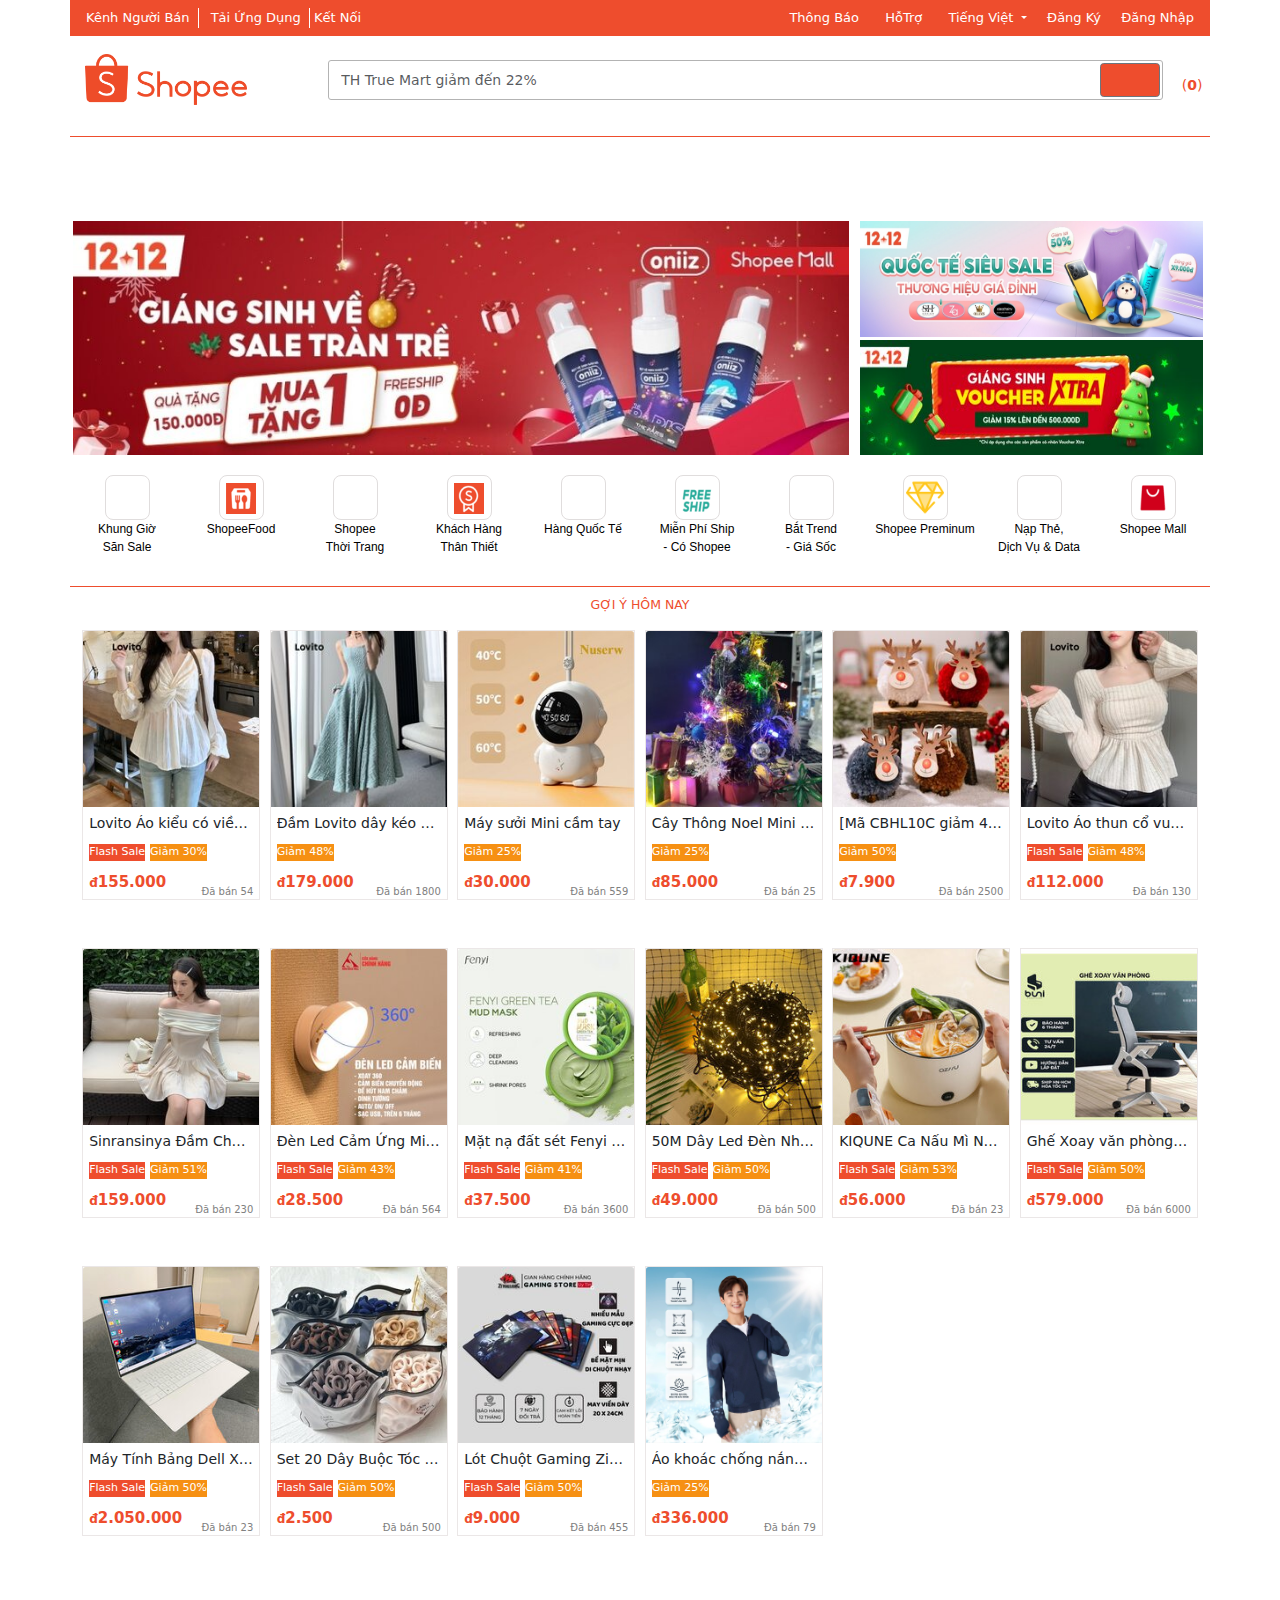
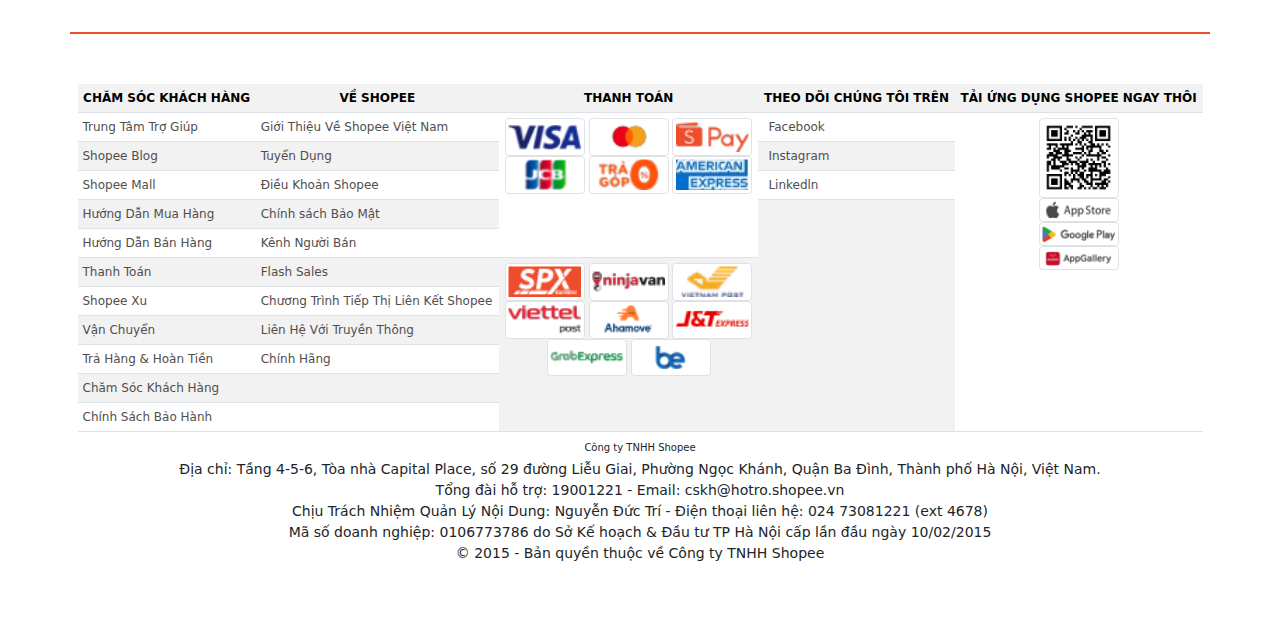
<file: index.html>
<!DOCTYPE html>
<html lang="en">

<head>
    <meta charset="UTF-8">
    <meta name="viewport" content="width=device-width, initial-scale=1.0">
    <title>Shopee</title>

    <link rel="stylesheet" href="css/bootstrap.css">
    <link rel="stylesheet" href="https://cdnjs.cloudflare.com/ajax/libs/font-awesome/6.4.2/css/all.min.css"
        integrity="sha512-z3gLpd7yknf1YoNbCzqRKc4qyor8gaKU1qmn+CShxbuBusANI9QpRohGBreCFkKxLhei6S9CQXFEbbKuqLg0DA=="
        crossorigin="anonymous" referrerpolicy="no-referrer" />

    <link rel="stylesheet" href="css/form.css">
    <link rel="stylesheet" href="css/index.css">
    <script src="js/validator.js"></script>


    <style>
        :root {
            --main-color: #ee4d2d;
            --border-color: rgb(238, 238, 238);
            --yellow-color: #ffbf00;
            --shopee-mall-color: #d0011b;
        }

        a {
            text-decoration: none !important;
            color: #05a;
            cursor: pointer;
        }

        nav a {
            color: white;
        }

        .dayly-discover__img,
        .flash-sale__img {
            object-fit: cover;
            transition: transform 0.3s ease-in-out;
        }

        .daily-discover--inner-card,
        .flash-sale__card {
            overflow: hidden;
        }

        .zoomed {
            transform: scale(1.03);
        }
    </style>
</head>

<body>

    <div class="message-success">
        <i class="fa-solid fa-2x icon message-success__icon fa-circle-check"></i>
        <div class="message-success__body">
            <h3>Success</h3>
            <p id="message-success-content">
                Đã thêm sản phẩm vào giỏ hàng
            </p>
        </div>
    </div>

    <div class="container container-sm container-md container-lg container-xl container-xxl">

        <div class="row">

            <div class="cart">
                <div class="cart-container">
                    <div class="cart-close">
                        <i class="fa-solid fa-2x fa-xmark" style="color: #fff"></i>
                    </div>

                    <p class="cart-header">
                        <i class="fa-solid fa-cart-shopping" style="color: #fff;"> Cart</i>
                    </p>


                    <div id="cart-message--empty">
                        <img src="img/empty_cart.jpg">
                        <h4>Your cart is empty</h4>
                    </div>

                    <section class="main-cart">


                        <table id="main-cart__left">
                            <thead id="cart-table-header">
                                <th>PRODUCT</th>
                                <th>DETAILS</th>
                                <th>REMOVE</th>
                                <th>QUANTITY</th>
                                <th>DISCOUNT</th>
                                <th>TOTAL</th>
                            </thead>
                            <tbody id="cart-table-body">

                            </tbody>



                        </table>

                        <div id="cart-bill" class="card main-cart__right">
                            <ul class="list-group list-group-flush">
                                <li class="list-group-item">
                                    <p>Total products</p>
                                    <p><strong>đ<span id="cart-total-products">0</span></strong></p>
                                </li>
                                <li class="list-group-item">
                                    <p>Shipping</p>
                                    <p class="h5" style="color: rgb(73, 128, 0)">Free shipping!</p>
                                </li>

                                <li class="list-group-item">
                                    <p>VAT(10%)</p>
                                    <p><strong>đ<span id="cart-VAT">0</span></strong></p>
                                </li>

                                <li class="list-group-item">
                                    <p>Total</p>
                                    <p class="h3 text-bg-success"><strong>đ<span id="cart-total-bill">0</span></strong>
                                    </p>
                                </li>
                            </ul>


                            <form class="d-flex mt-2 p-2" role="search">
                                <input class="form-control me-2" type="search" placeholder="Coupon code"
                                    aria-label="Search">
                                <button class="btn btn-success" type="button">Apply</button>
                            </form>
                            <button style="font-size: 18px;" id="btnPay">
                                Pay<i class="ti-check"></i>
                            </button>

                            <form action="" method="POST" class="form" id="form-payment">
                                <header class="header">
                                    <h2>Thanh toán qua thẻ</h2>
                                </header>

                                <div class="form-group">
                                    <label for="fullname" class="form-label">Họ tên</label>
                                    <input id="fullname" name="fullname" type="text" placeholder="VD:Ngoc Dai"
                                        class="form-control">
                                    <span class="form-message"></span>
                                </div>

                                <div class="form-group">
                                    <label for="creditCardNumber" class="form-label">Số thẻ</label>
                                    <input id="creditCardNumber" name="creditCardNumber" type="number"
                                        class="form-control" placeholder="Mã thẻ có 12 ký tự">
                                    <span class="form-message"></span>
                                </div>

                                <div class="form-group">
                                    <label for="bank" class="form-label">Ngân hàng</label>
                                    <select id="bank" name="bank" class="form-control">
                                        <option value="">Chọn ngân hàng</option>
                                        <option value="vietinbank">Vietinbank</option>
                                        <option value="bidv">BIDV</option>
                                        <option value="techcombank">Techcombank</option>
                                    </select>
                                    <span class="form-message"></span>
                                </div>


                                <div class="form-group">
                                    <label class="form-label">Loại thẻ</label>
                                    <div class="controls">
                                        <div class="control">
                                            <input id="visa" type="radio" name="cardtype" value="visa">
                                            <label for="visa">Visa</label>
                                        </div>
                                        <div class="control">
                                            <input id='credit' type="radio" name="cardtype" value="credit">
                                            <label for="credit">Credit</label>
                                        </div>
                                    </div>
                                    <div class="form-message"></div>
                                </div>

                                <button id="btnSubmitOrder" class="form-submit">Submit Order</button>

                            </form>

                        </div>
                    </section>
                </div>


            </div>


            <nav class="top-home-page">
                <div class="nav-left">
                    <a href="#" class="nav__link">Kênh Người Bán</a>
                    <a href="#" class="nav__link">Tải Ứng Dụng</a>
                    Kết Nối
                    <a href="#" nav__link><i class="fa-brands icon icon--fb fa-facebook"></i></a>
                    <a href="#" nav__link><i class="fa-brands icon icon--insta fa-instagram"></i></a>
                </div>

                <div class="nav-right">
                    <a href="#" class="nav__link"><i class="fa-solid icon icon--bell fa-bell"></i>Thông Báo</a>
                    <a href="#" class="nav__link">
                        <i class="fa-regular icon icon--question fa-circle-question"></i>
                        HỗTrợ
                    </a>
                    <li class="nav-item nav__link dropdown">
                        <a class="nav-link dropdown-toggle" href="#" role="button" data-bs-toggle="dropdown"
                            aria-expanded="false">
                            <i class="fa-solid icon fa-globe"></i>
                            Tiếng Việt
                        </a>
                        <ul class="dropdown-menu mt-2 me-2 " style="border: 1px solid var(--main-color);">
                            <li><a class="dropdown-item" href="#" style="color: var(--main-color);">Tiếng Việt</a></li>
                            <li><a class="dropdown-item" href="#" style="color: var(--main-color);">English</a></li>
                        </ul>
                    </li>
                    <a href="register.html" class="nav__link">Đăng Ký</a>
                    <a href="login.html" class="nav__link">Đăng Nhập</a>
                </div>
            </nav>

            <div class="header-PC">
                <nav class="navbar bg-body-tertiary header__nav--search">
                    <div class="container-fluid">
                        <a class="navbar-brand">
                            <img src="img/logoShopee.png" alt="" class="page-logo">
                        </a>
                        <form class="d-flex" role="search">
                            <input class="form-control me-2" type="search" placeholder="TH True Mart giảm đến 22%"
                                aria-label="Search">
                            <button class="btn btn-outline-secondary header__btn--search" type="submit">
                                <i class="fa-solid  icon icon--search fa-magnifying-glass"></i>
                            </button>
                        </form>
                    </div>
                    <div class="header__link">
                        <a href="#">Cây Thông Noel</a>
                        <a href="#">Nệm Văn Phòng</a>
                        <a href="#">Cafe Trần Quang</a>
                        <a href="#">Decor Máy tính</a>
                        <a href="#">Kệ Santo</a>
                    </div>
                </nav>
                <button id="header__icon--cart" style="display: flex;">
                    <i class="fa-solid fa-2x icon  fa-cart-shopping"></i>
                    (<span id="header__icon--cart--quantity" style="font-weight: bold;">0</span>)
                </button>

            </div>

            <div class="header-mobile">
                <nav class="navbar bg-body-tertiary">
                    <form class="d-flex" role="search">
                        <i class="fa-solid icon header-mobile__icon--search fa-magnifying-glass"></i>
                        <input class="form-control bg-body-secondary me-2" type="search" placeholder="Nệm gấp gọn"
                            aria-label="Search">
                        <i class="fa-solid icon header-mobile__icon--camera fa-camera"></i>
                    </form>
                    <button id="header-mobile_cart" style="border: none; background-color: white;">
                        <i class="fa-solid fa-2x icon header-mobile__icon--cart fa-cart-shopping"></i>
                    </button>
                    <i class="fa-solid fa-2x icon header-mobile__icon--message fa-comment-dots"></i>

                </nav>
            </div>

            <section class="banner-top">
                <div id="banner-top-sliderOuter">
                    <img src="img/banner1.jpg" class="d-block w-100" alt="..." id="banner-top--slider">
                    <i class="fa-solid fa-2x fa-chevron-left" id="banner-top--iconBack"></i>
                    <i class="fa-solid fa-2x fa-chevron-right" id="banner-top--iconNext"></i>
                </div>



                <div class="banner-top--PC">
                    <img src="img/banner4.jpg" class="img-fluid" alt="...">
                    <img src="img/banner-giangsinh.jpg" class="img-fluid" alt="...">
                </div>
            </section>

            <section class="QR-mobile">
                <div class="QR-mobile__qr-code col-2">
                    <a href="#" class=""><i class="fa-solid fa-2x fa-qrcode "></i></a>
                </div>

                <div class="col-6 QR-mobile__shopee-pay">
                    <i class="fa-solid icon fa-sack-dollar" style="color: var(--main-color);"></i>
                    <b>Ví ShopeePay</b> <br>
                    Giảm 80.000Đ - Liên kết Ví ShopeePay ngay!
                </div>

                <div class="col-4 QR-mobile__shoppee-xu">
                    <i class="fa-solid icon fa-coins" style="color: var(--main-color);"></i>
                    <b>100 Xu</b> <br>
                    Nhấn để nhận Xu mỗi ngày!
                </div>
            </section> 

            <section class="page-menu">
                <a href="#" class="page-menu__item">
                    <div class="page-menu__item--wrap-icon">
                        <i class="fa-solid fa-2x icon fa-bolt pt-2" style="color: #ff8c00;"></i>
                    </div>
                    <p>Khung Giờ <br>Săn Sale</p>
                </a>

                <a href="#" class="page-menu__item">
                    <div class="page-menu__item--wrap-icon">
                        <img src="img/page-menu/shopee-food.png" class="" alt="...">
                    </div>
                    <p>ShopeeFood</p>
                </a>

                <a href="#" class="page-menu__item">
                    <div class="page-menu__item--wrap-icon">
                        <i class="fa-solid fa-2x pt-2 fa-shirt"></i>
                    </div>
                    <p>Shopee <br> Thời Trang</p>
                </a>

                <a href="#" class="page-menu__item">
                    <div class="page-menu__item--wrap-icon">
                        <img src="img/page-menu/khach-hang-than-thiet.png" class="" alt="...">
                    </div>
                    <p>Khách Hàng <br>Thân Thiết</p>
                </a>

                <a href="#" class="page-menu__item">
                    <div class="page-menu__item--wrap-icon">
                        <i class="fa-solid fa-2x pt-2 fa-earth-americas" style="color: rgb(5, 169, 152);"></i>
                    </div>
                    <p>Hàng Quốc Tế</p>
                </a>

                <a href="#" class="page-menu__item">
                    <div class="page-menu__item--wrap-icon">
                        <img src="img/page-menu/freeship.png" style="width: 80%;" alt="...">
                    </div>
                    <p>Miễn Phí Ship <br>- Có Shopee</p>
                </a>

                <a href="#" class="page-menu__item">
                    <div class="page-menu__item--wrap-icon">
                        <i class="fa-solid fa-2x pt-2 fa-fire-flame-curved"></i>
                    </div>
                    <p>Bắt Trend <br>- Giá Sốc</p>
                </a>

                <a href="#" class="page-menu__item">
                    <div class="page-menu__item--wrap-icon">
                        <img src="img/page-menu/shopee-preminum.png" style="width: 90%; padding-top: 2px;" alt="...">
                    </div>
                    <p>Shopee Preminum</p>
                </a>

                <a href="#" class="page-menu__item">
                    <div class="page-menu__item--wrap-icon">
                        <i class="fa-solid fa-2x mt-2 fa-mobile-screen" style="color: rgb(5, 169, 152);"></i>
                    </div>
                    <p>Nạp Thẻ, <br>
                        Dịch Vụ & Data</p>
                </a>
                <a href="#mall" class="page-menu__item">
                    <div class="page-menu__item--wrap-icon">
                        <img src="img/page-menu/shopee-mall.png" style="width: 80%; padding-top: 5px;" alt="...">
                    </div>
                    <p>Shopee
                        Mall</p>
                </a>
            </section>

            <section class="dayly-discover">
                <div class="daily-discover__header--name">
                    <h5>GỢI Ý HÔM NAY</h5>
                </div>
                <div class="daily-discover__product">

                </div>
            </section>

            <ul class="nav nav-underline bottom-menu-mobile">
                <li class="nav-item">
                    <a class="nav-link active" aria-current="page" href="#" style="color: #ee4d2d;">
                        <i class="fa-solid fa-2x fa-house"></i>
                        Home
                    </a>
                </li>
                <li class="nav-item">
                    <a class="nav-link" href="#mall">
                        <i class="fa-solid fa-2x fa-bag-shopping"></i>
                        Mall
                    </a>
                </li>
                <li class="nav-item">
                    <a class="nav-link" href="#">
                        <i class="fa-solid fa-2x fa-video"></i>
                        Live
                    </a>
                </li>

                <li class="nav-item">
                    <a class="nav-link" href="#">
                        <i class="fa-solid fa-2x fa-play"></i>
                        Video
                    </a>
                </li>
                <li class="nav-item">
                    <a class="nav-link" href="#">
                        <i class="fa-solid fa-2x fa-bell"></i>
                        Thông báo
                    </a>
                </li>

                <li class="nav-item">
                    <a class="nav-link" href="login.html">
                        <i class="fa-solid fa-2x fa-user"></i>
                        Tôi
                    </a>
                </li>

            </ul>

             <footer class="footer">
                <table class="table table-striped">

                    <tr style="text-align: left;">
                        <th>CHĂM SÓC KHÁCH HÀNG</th>
                        <th>VỀ SHOPEE</th>
                        <th>THANH TOÁN</th>
                        <th>THEO DÕI CHÚNG TÔI TRÊN</th>
                        <th style="text-align: center;">TẢI ỨNG DỤNG SHOPEE NGAY THÔI</th>
                    </tr>

                    <tr>
                        <td><a href="#">Trung Tâm Trợ Giúp</a></td>
                        <td><a href="#">Giới Thiệu Về Shopee Việt Nam</a></td>
                        <td rowspan="5" style="text-align: center;">

                            <img src="img/visa.png" alt="" class="img-thumbnail">
                            <img src="img/mastercard.png" alt="" class="img-thumbnail">
                            <img src="img/shopeepay.png" alt="" class="img-thumbnail"> <br>
                            <img src="img/jcb.png" alt="" class="img-thumbnail">
                            <img src="img/tragop0.png" alt="" class="img-thumbnail">
                            <img src="img/american-express.png" alt="" class="img-thumbnail">
                        </td>
                        <td><a href="#"><i class="fa-brands fa-facebook"></i>Facebook</a></td>
                        <td rowspan="11" style="text-align: center;">
                            <img src="img/QR.png" alt="" class="img-thumbnail"> <br>
                            <img src="img/appstore.png" alt="" class="img-thumbnail"> <br>
                            <img src="img/googleplay.png" alt="" class="img-thumbnail"> <br>
                            <img src="img/appgalerry.png" alt="" class="img-thumbnail">
                        </td>
                    </tr>

                    <tr>
                        <td><a href="#">Shopee Blog</a></td>
                        <td><a href="#">Tuyển Dụng</a></td>
                        <td><a href="#"><i class="fa-brands fa-instagram"></i>Instagram</a></td>
                    </tr>

                    <tr>
                        <td><a href="#">Shopee Mall</a></td>
                        <td><a href="#">Điều Khoản Shopee</a></td>
                        <td><a href="#"><i class="fa-brands fa-linkedin"></i>Linkedln</a></td>
                    </tr>

                    <tr>
                        <td><a href="#">Hướng Dẫn Mua Hàng</a></td>
                        <td><a href="#">Chính sách Bảo Mật</a></td>
                        <td rowspan="8"></td>
                    </tr>

                    <tr>
                        <td><a href="#">Hướng Dẫn Bán Hàng</a></td>
                        <td><a href="#">Kênh Người Bán</a></td>
                    </tr>

                    <tr>
                        <td><a href="#">Thanh Toán</a></td>
                        <td><a href="#">Flash Sales</a></td>
                        <td rowspan="6" style="text-align: center;">
                            <img src="img/shopee-express.png" alt="" class="img-thumbnail">
                            <img src="img/ninjavan.png" alt="" class="img-thumbnail">
                            <img src="img/vietnampost.png" alt="" class="img-thumbnail"><br>
                            <img src="img/viettelpost.png" alt="" class="img-thumbnail">
                            <img src="img/ahamove.png" alt="" class="img-thumbnail">
                            <img src="img/J&TExpress.png" alt="" class="img-thumbnail"><br>
                            <img src="img/Grab-express.png" alt="" class="img-thumbnail">
                            <img src="img/be.png" alt="" class="img-thumbnail">
                        </td>
                    </tr>

                    <tr>
                        <td><a href="#">Shopee Xu</a></td>
                        <td><a href="#">Chương Trình Tiếp Thị Liên Kết Shopee</a></td>
                    </tr>

                    <tr>
                        <td><a href="#">Vận Chuyển</a></td>
                        <td><a href="#">Liên Hệ Với Truyền Thông</a></td>
                    </tr>

                    <tr>
                        <td><a href="#">Trả Hàng & Hoàn Tiền</a></td>
                        <td><a href="#">Chính Hãng</a></td>
                    </tr>

                    <tr>
                        <td><a href="#">Chăm Sóc Khách Hàng</a></td>
                        <td></td>
                    </tr>

                    <tr>
                        <td><a href="#">Chính Sách Bảo Hành</a></td>
                        <td></td>
                    </tr>

                </table>
                <p class="h6"> Công ty TNHH Shopee</p>

                <p>
                    Địa chỉ: Tầng 4-5-6, Tòa nhà Capital Place, số 29 đường Liễu Giai, Phường Ngọc Khánh, Quận Ba
                    Đình, Thành phố Hà Nội, Việt Nam. <br>
                    Tổng đài hỗ trợ: 19001221 - Email: cskh@hotro.shopee.vn <br>
                    Chịu Trách Nhiệm Quản Lý Nội Dung: Nguyễn Đức Trí - Điện thoại liên hệ: 024 73081221 (ext 4678) <br>
                    Mã số doanh nghiệp: 0106773786 do Sở Kế hoạch & Đầu tư TP Hà Nội cấp lần đầu ngày 10/02/2015 <br>
                    © 2015 - Bản quyền thuộc về Công ty TNHH Shopee
                </p>
            </footer> 
        </div>

    </div>
    <script type="module" src="js/index.js"></script>

    <script>
        var formPayment = new Validator({
            form: '#form-payment',
            rules: [
                isRequired('#fullname'),
                isCreditCard('#creditCardNumber'),
                isRequired('#bank'),
                isRequired('input[name="cardtype"]'),
            ]
        })
        formPayment.onSubmit = (formData) => {
            var formPaymentElement = document.querySelector('#form-payment')
            var btnPay = document.querySelector('#btnPay');
            console.log(formData)
            setTimeout(() => {
                messageSuccess('Đơn hàng đã được gửi đi')
            }, 500)
            formPaymentElement.style.display= 'none'
            btnPay.style.display = 'block'

        }

        function messageSuccess(message) {
            var element = document.querySelector('.message-success');
            element.style.display = 'flex';
            var messageElement = element.querySelector('#message-success-content');
            messageElement.innerText = message;
            setTimeout(() => {
                element.style.display = 'none';
            }, 1200)
        }
    </script>

</body>

</html>
</file>
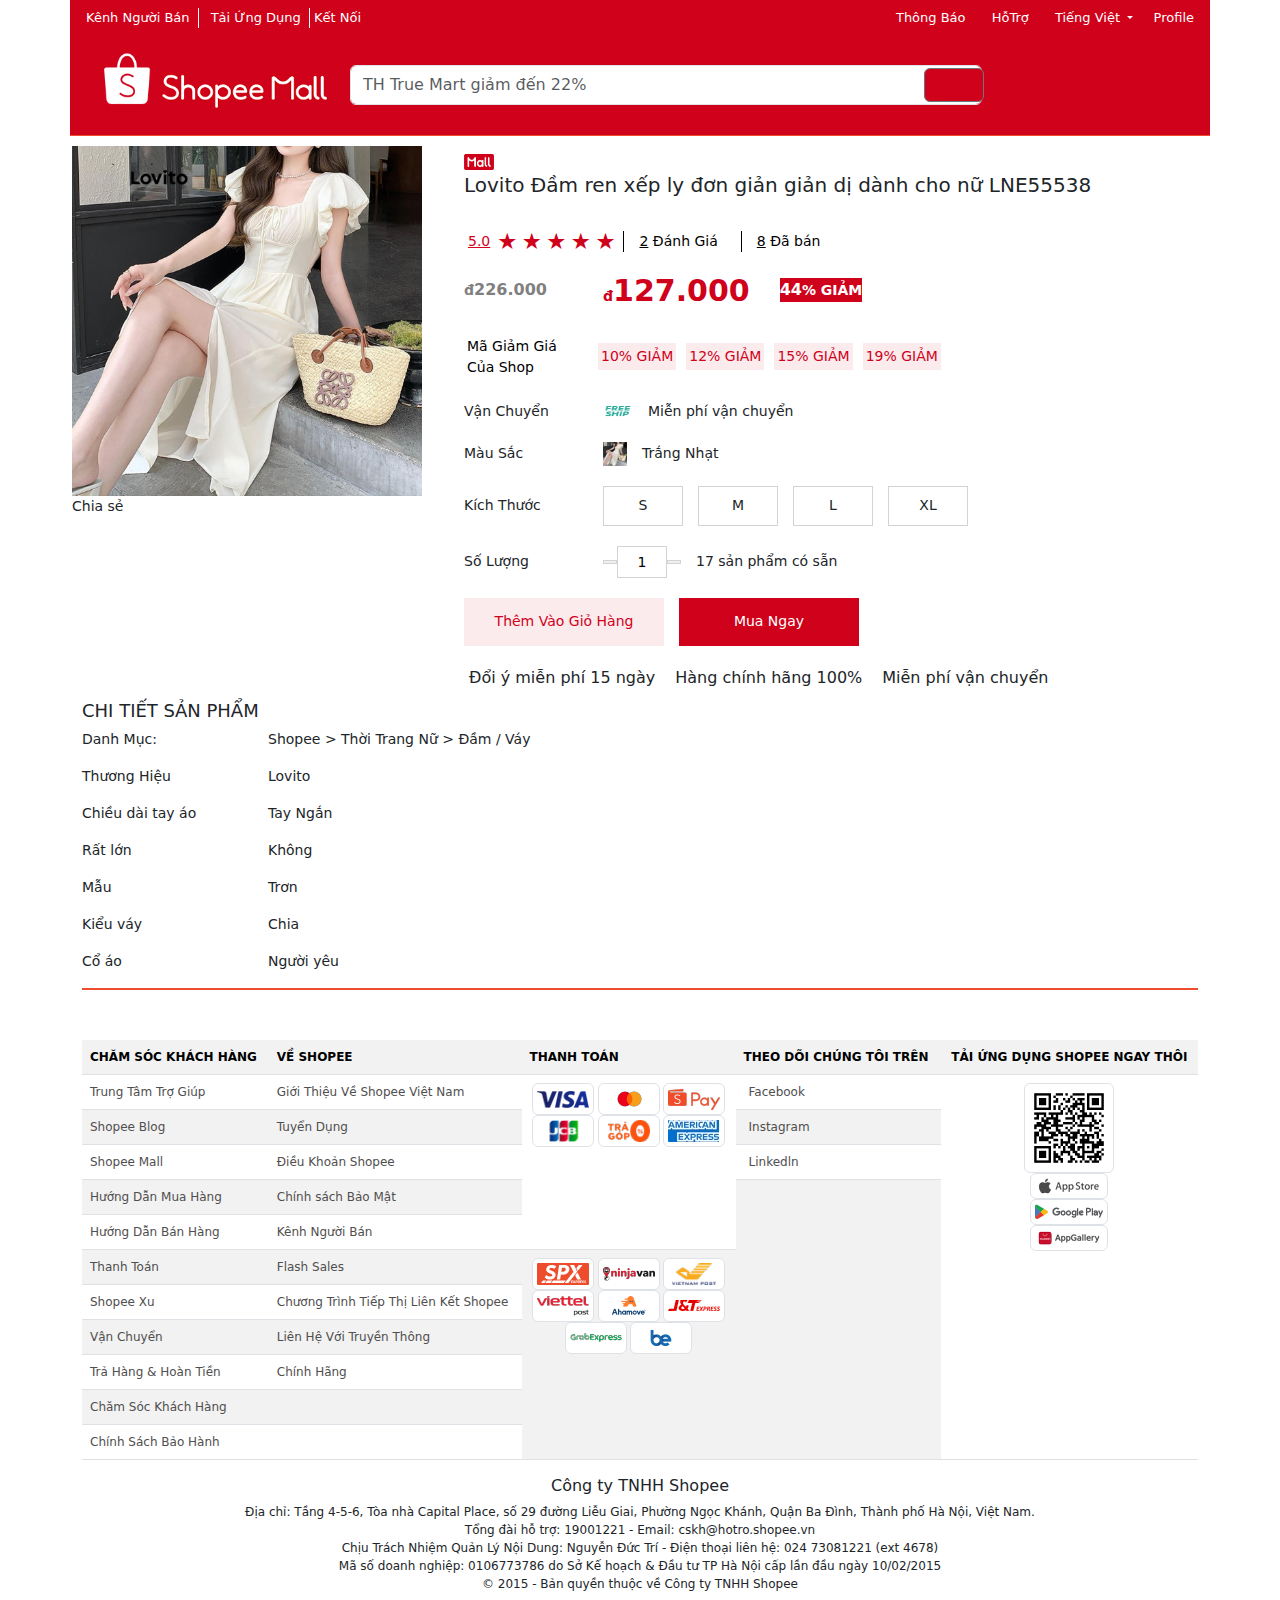
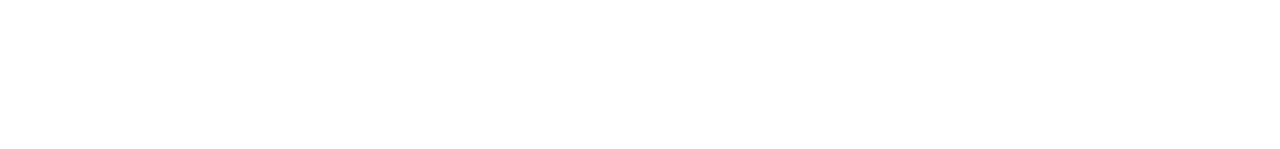
<file: detail.html>
<!DOCTYPE html>
<html lang="en">

<head>
    <meta charset="UTF-8">
    <meta name="viewport" content="width=device-width, initial-scale=1.0">
    <title>Shopee Details</title>

    <link rel="stylesheet" href="css/bootstrap.css">
    <link rel="stylesheet" href="https://cdnjs.cloudflare.com/ajax/libs/font-awesome/6.4.2/css/all.min.css"
        integrity="sha512-z3gLpd7yknf1YoNbCzqRKc4qyor8gaKU1qmn+CShxbuBusANI9QpRohGBreCFkKxLhei6S9CQXFEbbKuqLg0DA=="
        crossorigin="anonymous" referrerpolicy="no-referrer" />
    <link rel="stylesheet" href="css/detail.css">
    <!-- D:\BotFarHome\Cơ bản\Web\Responsive web\Code\Shopee\img -->
    <style>
        :root {
            --main-color: #ee4d2d;
            --border-color: rgb(238, 238, 238);
            --yellow-color: #ffbf00;
            --shopee-mall-color: #d0011b;
        }

        a {
            text-decoration: none !important;
            color: #05a;
            cursor: pointer;
        }

        nav a {
            color: white;
        }

        .zoomed {
            transform: scale(1.03);
        }
    </style>
</head>

<body>


    <!-- <audio src="Lovesong.MP3" autoplay></audio> -->
    <div class="container container-sm container-md container-lg container-xl container-xxl container-fluid">


        <div class="row">

            <nav class="top-home-page">
                <div class="nav-left">
                    <a href="#" class="nav__link">Kênh Người Bán</a>
                    <a href="#" class="nav__link">Tải Ứng Dụng</a>
                    Kết Nối
                    <a href="#" nav__link><i class="fa-brands icon icon--fb fa-facebook"></i></a>
                    <a href="#" nav__link><i class="fa-brands icon icon--insta fa-instagram"></i></a>
                </div>

                <div class="nav-right">
                    <a href="#" class="nav__link"><i class="fa-solid icon icon--bell fa-bell"></i>Thông Báo</a>
                    <a href="#" class="nav__link">
                        <i class="fa-regular icon icon--question fa-circle-question"></i>
                        HỗTrợ
                    </a>
                    <li class="nav-item nav__link dropdown">
                        <a class="nav-link dropdown-toggle" href="#" role="button" data-bs-toggle="dropdown"
                            aria-expanded="false">
                            <i class="fa-solid icon fa-globe"></i>
                            Tiếng Việt
                        </a>
                        <ul class="dropdown-menu mt-2 me-2 " style="border: 1px solid var(--main-color);">
                            <li><a class="dropdown-item" href="#" style="color: var(--main-color);">Tiếng Việt</a></li>
                            <li><a class="dropdown-item" href="#" style="color: var(--main-color);">English</a></li>
                        </ul>
                    </li>
                    <a href="register.html" class="nav__link">Profile</a>

                </div>
            </nav>

            <div class="header-PC">
                <nav class="navbar bg-body-tertiary header__nav--search">
                    <div class="container-fluid">
                        <a href="index.html" class="navbar-brand">
                            <img src="img/shopeeMall_icon.png" alt="" class="page-logo">
                        </a>
                        <form class="d-flex" role="search">
                            <input class="form-control me-2" type="search" placeholder="TH True Mart giảm đến 22%"
                                aria-label="Search">
                            <button class="btn btn-outline-secondary header__btn--search" type="submit">
                                <i class="fa-solid  icon icon--search fa-magnifying-glass"></i>
                            </button>
                        </form>
                    </div>

                </nav>
                <a href="cart.html" class="header__icon--cart" style="display: flex;">
                    <i class="fa-solid fa-2x icon  fa-cart-shopping"></i>
                    (<span id="header__icon--cart--quantity" style="font-weight: bold;">0</span>)
                </a>

            </div>

            <div class="header-mobile">
                <nav class="navbar bg-body-tertiary">
                    <form class="d-flex" role="search">
                       
                        <i class="fa-solid icon header-mobile__icon--search fa-magnifying-glass"></i>
                        <input class="form-control bg-body-secondary me-2" type="search" placeholder="Nệm gấp gọn"
                            aria-label="Search">
                        <i class="fa-solid icon header-mobile__icon--camera fa-camera"></i>
                    </form>
                    <a href="cart.html">
                        <i class="fa-solid fa-2x icon header-mobile__icon--cart fa-cart-shopping"></i>
                    </a>
                    <i class="fa-solid fa-2x icon header-mobile__icon--message fa-comment-dots"></i>

                </nav>
            </div>


            <section id="detail-top">
                <div id="detail-image" class="col-xxl-4 col-xl-4 col-lg-4 col-md-4">
                    <img src="img/detail_img.jpg"  id="product_image">
                    <div id="detail-top__share">
                        <p>Chia sẻ</p>
                        <a href="#"><i class="fa-brands fa-facebook-messenger" style="color: #0384ff;"></i></a>
                        <a href="#"><i class="fa-brands fa-facebook" style="color: #3b5999;"></i></a>
                        <a href="#"><i class="fa-brands fa-pinterest" style="color: #de0217;"></i></a>
                        <a href="#"><i class="fa-brands fa-twitter" style="color: #10c2ff;"></i></a>
                    </div>

                </div>

                <div class="detail-top__info col-xxl-8 col-xl-8 col-lg-8 col-md-8">

                    <div id="detail-top__name">
                        <img src="img/shopee-mall.png">
                        <p>Lovito Đầm ren xếp ly đơn giản giản dị dành cho nữ LNE55538</p>
                    </div>

                    <div id="detail-top__rating">
                        <span id="rating" class="m-1">5.0</span>
                        <div class="rating-star" aria-valuenow="5">
                            <span class="star">&#9733;</span>
                            <span class="star">&#9733;</span>
                            <span class="star">&#9733;</span>
                            <span class="star">&#9733;</span>
                            <span class="star">&#9733;</span>

                        </div>
                        <p><span>2</span> Đánh Giá</p>
                        <p><span>8</span> Đã bán</p>
                    </div>

                    <div id="detail-top__price">

                        <p class="col-2">đ<span>226.000</span></p>
                        <p>đ<span>127.000</span></p>
                        <p><span>44</span>% GIẢM</p>

                    </div>

                    <div id="detail-top__voucher">
                        <p class="col-2">Mã Giảm Giá Của Shop</p>
                        <p><span>10</span>% GIẢM</p>
                        <p><span>12</span>% GIẢM</p>
                        <p><span>15</span>% GIẢM</p>
                        <p><span>19</span>% GIẢM</p>

                    </div>
                    <div id="detail-top__transportation">
                        <p class="col-2">Vận Chuyển</p>
                        <img src="img/freeship.png" alt="">
                        <p>Miễn phí vận chuyển</p>

                    </div>
                    <div id="detail-top__color">
                        <p class="col-2">Màu Sắc</p>
                        <img src="img/detail_img.jpg" alt="">
                        <p>Trắng Nhạt</p>

                    </div>
                    <div id="detail-top__size">
                        <p class="col-2">Kích Thước</p>

                        <span>S</span>
                        <span>M</span>
                        <span>L</span>
                        <span>XL</span>

                    </div>

                    <div id="detail-top__quantity">
                        <p class="col-2">Số Lượng</p>
                        <button><i class="fa-solid fa-minus"></i></button>
                        <input value="1"></input>
                        <button><i class="fa-solid fa-plus"></i></button>
                        <p class="col-5">17 sản phẩm có sẵn</p>
                    </div>
                    <div id="detail-top__buttons">

                        <button><i class="fa-solid fa-cart-shopping"></i> Thêm Vào Giỏ Hàng</button>

                        <button>Mua Ngay</button>

                    </div>


                    <div id="detail-top__policy">
                        <p><i class="fa-solid fa-box-open" style="color: var(--shopee-mall-color);"></i>Đổi ý miễn phí
                            15 ngày</p>
                        <p><i class="fa-solid fa-shield" style="color:var(--shopee-mall-color);"></i>Hàng chính hãng
                            100%</p>
                        <p><i class="fa-solid fa-truck" style="color: var(--shopee-mall-color);"></i>Miễn phí vận chuyển
                        </p>
                    </div>




                </div>



            </section>
            <div id="detail-body">
                <h2>CHI TIẾT SẢN PHẨM</h2>
                <div class="detail-body_item">
                    <span class="col-4 col-sm-3 col-md-3 col-lg-2 col-xl-2 col-xxl-2">Danh Mục:</span>
                    <p> Shopee > Thời Trang Nữ > Đầm / Váy</p>
                </div>
                <div class="detail-body_item">
                    <span class="col-4 col-sm-3 col-md-3 col-lg-2 col-xl-2 col-xxl-2">Thương Hiệu</span>
                    <p>Lovito</p>
                </div>
                <div class="detail-body_item">
                    <span class="col-4 col-sm-3 col-md-3 col-lg-2 col-xl-2 col-xxl-2">Chiều dài tay áo</span>
                    <p>Tay Ngắn</p>
                </div>
                <div class="detail-body_item">
                    <span class="col-4 col-sm-3 col-md-3 col-lg-2 col-xl-2 col-xxl-2">Rất lớn</span>
                    <p>Không</p>
                </div>
                <div class="detail-body_item">
                    <span class="col-4 col-sm-3 col-md-3 col-lg-2 col-xl-2 col-xxl-2">Mẫu</span>
                    <p>Trơn</p>
                </div>
                <div class="detail-body_item">
                    <span class="col-4 col-sm-3 col-md-3 col-lg-2 col-xl-2 col-xxl-2">Kiểu váy</span>
                    <p>Chia</p>
                </div>
                <div class="detail-body_item">
                    <span class="col-4 col-sm-3 col-md-3 col-lg-2 col-xl-2 col-xxl-2">Cổ áo</span>
                    <p>Người yêu</p>
               
       
            </div>

            <ul class="nav nav-underline bottom-menu-mobile">
                <li class="nav-item">
                    <a class="nav-link active" aria-current="page" href="index.html" style="color: #ee4d2d;">
                        <i class="fa-solid fa-2x fa-house"></i>
                        Home
                    </a>
                </li>
                <li class="nav-item">
                    <a class="nav-link" href="#mall">
                        <i class="fa-solid fa-2x fa-bag-shopping"></i>
                        Mall
                    </a>
                </li>
                <li class="nav-item">
                    <a class="nav-link" href="#">
                        <i class="fa-solid fa-2x fa-video"></i>
                        Live
                    </a>
                </li>

                <li class="nav-item">
                    <a class="nav-link" href="#">
                        <i class="fa-solid fa-2x fa-play"></i>
                        Video
                    </a>
                </li>
                <li class="nav-item">
                    <a class="nav-link" href="#">
                        <i class="fa-solid fa-2x fa-bell"></i>
                        Thông báo
                    </a>
                </li>

                <li class="nav-item">
                    <a class="nav-link" href="login.html">
                        <i class="fa-solid fa-2x fa-user"></i>
                        Tôi
                    </a>
                </li>

            </ul>



            <footer class="footer">
                <table class="table table-striped">

                    <tr style="text-align: left;">
                        <th>CHĂM SÓC KHÁCH HÀNG</th>
                        <th>VỀ SHOPEE</th>
                        <th>THANH TOÁN</th>
                        <th>THEO DÕI CHÚNG TÔI TRÊN</th>
                        <th style="text-align: center;">TẢI ỨNG DỤNG SHOPEE NGAY THÔI</th>
                    </tr>

                    <tr>
                        <td><a href="#">Trung Tâm Trợ Giúp</a></td>
                        <td><a href="#">Giới Thiệu Về Shopee Việt Nam</a></td>
                        <td rowspan="5" style="text-align: center;">

                            <img src="img/visa.png" alt="" class="img-thumbnail">
                            <img src="img/mastercard.png" alt="" class="img-thumbnail">
                            <img src="img/shopeepay.png" alt="" class="img-thumbnail"> <br>
                            <img src="img/jcb.png" alt="" class="img-thumbnail">
                            <img src="img/tragop0.png" alt="" class="img-thumbnail">
                            <img src="img/american-express.png" alt="" class="img-thumbnail">
                        </td>
                        <td><a href="#"><i class="fa-brands fa-facebook"></i>Facebook</a></td>
                        <td rowspan="11" style="text-align: center;">
                            <img src="img/QR.png" alt="" class="img-thumbnail"> <br>
                            <img src="img/appstore.png" alt="" class="img-thumbnail"> <br>
                            <img src="img/googleplay.png" alt="" class="img-thumbnail"> <br>
                            <img src="img/appgalerry.png" alt="" class="img-thumbnail">
                        </td>
                    </tr>

                    <tr>
                        <td><a href="#">Shopee Blog</a></td>
                        <td><a href="#">Tuyển Dụng</a></td>
                        <td><a href="#"><i class="fa-brands fa-instagram"></i>Instagram</a></td>
                    </tr>

                    <tr>
                        <td><a href="#">Shopee Mall</a></td>
                        <td><a href="#">Điều Khoản Shopee</a></td>
                        <td><a href="#"><i class="fa-brands fa-linkedin"></i>Linkedln</a></td>
                    </tr>

                    <tr>
                        <td><a href="#">Hướng Dẫn Mua Hàng</a></td>
                        <td><a href="#">Chính sách Bảo Mật</a></td>
                        <td rowspan="8"></td>
                    </tr>

                    <tr>
                        <td><a href="#">Hướng Dẫn Bán Hàng</a< /td>
                        <td><a href="#">Kênh Người Bán</a></td>
                    </tr>

                    <tr>
                        <td><a href="#">Thanh Toán</a></td>
                        <td><a href="#">Flash Sales</a></td>
                        <td rowspan="6" style="text-align: center;">
                            <img src="img/shopee-express.png" alt="" class="img-thumbnail">
                            <img src="img/ninjavan.png" alt="" class="img-thumbnail">
                            <img src="img/vietnampost.png" alt="" class="img-thumbnail"><br>
                            <img src="img/viettelpost.png" alt="" class="img-thumbnail">
                            <img src="img/ahamove.png" alt="" class="img-thumbnail">
                            <img src="img/J&TExpress.png" alt="" class="img-thumbnail"><br>
                            <img src="img/Grab-express.png" alt="" class="img-thumbnail">
                            <img src="img/be.png" alt="" class="img-thumbnail">
                        </td>
                    </tr>

                    <tr>
                        <td><a href="#">Shopee Xu</a></td>
                        <td><a href="#">Chương Trình Tiếp Thị Liên Kết Shopee</a></td>
                    </tr>

                    <tr>
                        <td><a href="#">Vận Chuyển</a></td>
                        <td><a href="#">Liên Hệ Với Truyền Thông</a></td>
                    </tr>

                    <tr>
                        <td><a href="#">Trả Hàng & Hoàn Tiền</a></td>
                        <td><a href="#">Chính Hãng</a></td>
                    </tr>

                    <tr>
                        <td><a href="#">Chăm Sóc Khách Hàng</a></td>
                        <td></td>
                    </tr>

                    <tr>
                        <td><a href="#">Chính Sách Bảo Hành</a></td>
                        <td></td>
                    </tr>

                </table>
                <p class="h6"> Công ty TNHH Shopee</p>

                <p>
                    Địa chỉ: Tầng 4-5-6, Tòa nhà Capital Place, số 29 đường Liễu Giai, Phường Ngọc Khánh, Quận Ba
                    Đình, Thành phố Hà Nội, Việt Nam. <br>
                    Tổng đài hỗ trợ: 19001221 - Email: cskh@hotro.shopee.vn <br>
                    Chịu Trách Nhiệm Quản Lý Nội Dung: Nguyễn Đức Trí - Điện thoại liên hệ: 024 73081221 (ext 4678) <br>
                    Mã số doanh nghiệp: 0106773786 do Sở Kế hoạch & Đầu tư TP Hà Nội cấp lần đầu ngày 10/02/2015 <br>
                    © 2015 - Bản quyền thuộc về Công ty TNHH Shopee
                </p>
            </footer>
        </div>


    </div>

    

</body>

</html>
</file>
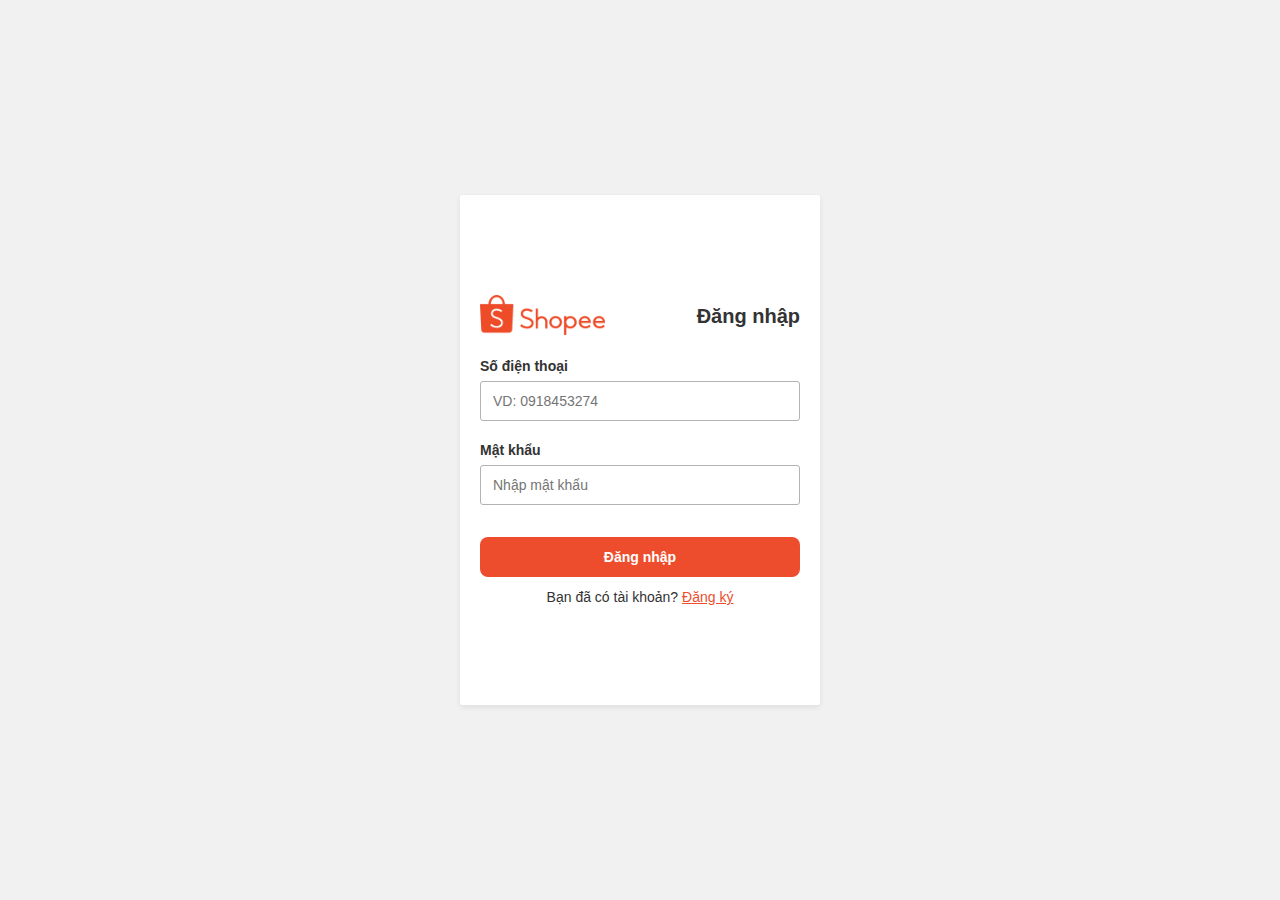
<file: login.html>
<!DOCTYPE html>
<html lang="en">

<head>
    <meta charset="UTF-8">
    <meta name="viewport" content="width=device-width, initial-scale=1.0">
    <title>Shopee Register</title>
    <script src="js/validator.js"></script>
    <link rel="stylesheet" href="css/form.css">
    <style>
        .form {
            padding: 100px 20px;
        }
    </style>

</head>

<body>
    <div class="main">

        <form action="" method="POST" class="form" id="form-1">
            <header class="header">
                <a href="index.html">
                    <img src="img/logoShopee.png" alt="">
                </a>
                <h1>Đăng nhập</h1>
            </header>



            <div class="form-group">
                <label for="phonenumber" class="form-label">Số điện thoại</label>
                <input id="phonenumber" name="phonenumber" type="text" class="form-control"
                    placeholder="VD: 0918453274">
                <span class="form-message"></span>
            </div>

            <div class="form-group">
                <label for="password" class="form-label">Mật khẩu</label>
                <input id="password" name="password" type="text" placeholder="Nhập mật khẩu" class="form-control">
                <span class="form-message"></span>
            </div>

            <button class="form-submit">Đăng nhập</button>
            <p>
                Bạn đã có tài khoản?
                <a href="register.html" style="color: var(--main-color); ">Đăng ký</a>
            </p>
        </form>


    </div>
    <script>

        var loginForm = new Validator({
            form: '#form-1',
            rules: [
                isPhoneNumber('#phonenumber'),
                minLength('#password', 6),
            ]
        })
        loginForm.onSubmit = (formData) => {
            console.log(formData)
            var myphonenumber = '0868441273';
            var mypassword = '123456';
            if (formData.phonenumber === myphonenumber && formData.password === mypassword) {
                window.location.href = 'index.html'
            }
        }
    </script>

</body>

</html>
</file>
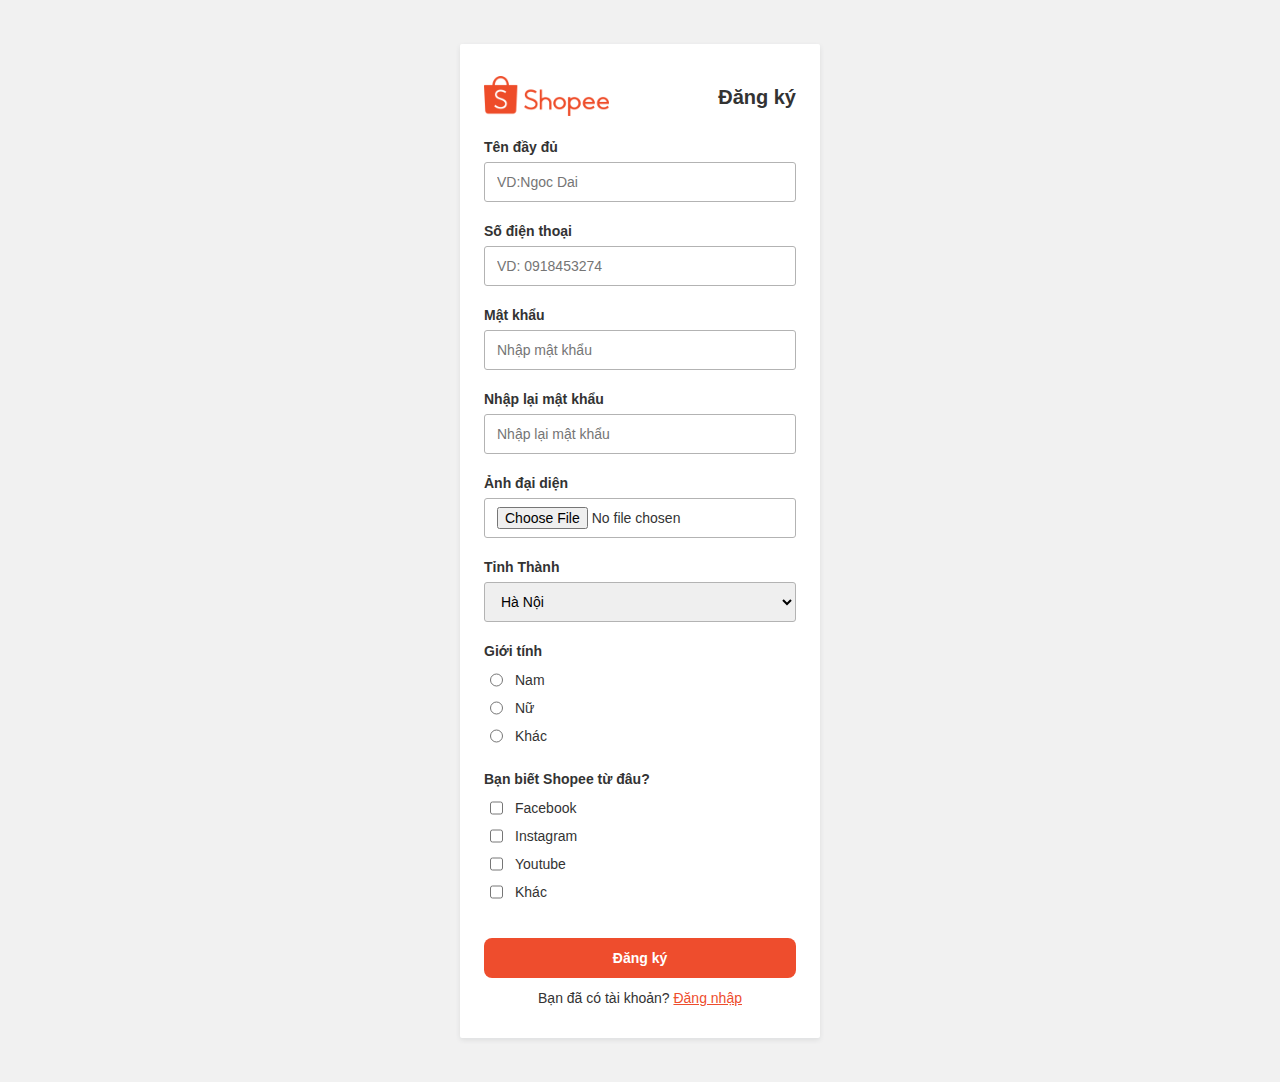
<file: register.html>
<!DOCTYPE html>
<html lang="en">

<head>
    <meta charset="UTF-8">
    <meta name="viewport" content="width=device-width, initial-scale=1.0">
    <title>Shopee Register</title>
    <script src="js/validator.js"></script>
    <link rel="stylesheet" href="css/form.css">
</head>

<body>
    <div class="main">

        <form action="" method="POST" class="form" id="form-1">
            <header class="header">
                <a href="index.html">
                    <img src="img/logoShopee.png" alt="">
                </a>
                <h1>Đăng ký</h1>
            </header>

            <div class="form-group">
                <label for="fullname" class="form-label">Tên đầy đủ</label>
                <input id="fullname" name="fullname" type="text" placeholder="VD:Ngoc Dai" class="form-control">
                <span class="form-message"></span>
            </div>

            <div class="form-group">
                <label for="phonenumber" class="form-label">Số điện thoại</label>
                <input id="phonenumber" name="phonenumber" type="text" class="form-control"
                    placeholder="VD: 0918453274">
                <span class="form-message"></span>
            </div>

            <div class="form-group">
                <label for="password" class="form-label">Mật khẩu</label>
                <input id="password" name="password" type="text" placeholder="Nhập mật khẩu" class="form-control">
                <span class="form-message"></span>
            </div>

            <div class="form-group">
                <label for="password_confirmation" class="form-label">Nhập lại mật khẩu</label>
                <input id="password_confirmation" name="password_confirmation" placeholder="Nhập lại mật khẩu"
                    type="text" class="form-control">
                <span class="form-message"></span>
            </div>

            <div class="form-group">
                <label for="avatar" class="form-label">Ảnh đại diện</label>
                <input id="avatar" name="avatar" type="file" class="form-control">
                <span class="form-message"></span>
            </div>

            <div class="form-group">
                <label for="province" class="form-label">Tỉnh Thành</label>
                <select id="province" name="province" class="form-control">
                    <option value="">Chọn tỉnh thành</option>
                    <option value="hni" selected>Hà Nội</option>
                    <option value="hpg">Hải Phòng</option>
                    <option value="hcm">TP.HCM</option>
                </select>
                <span class="form-message"></span>
            </div>

            <div class="form-group">
                <label class="form-label">Giới tính</label>
                <div class="controls">
                    <div class="control">
                        <input id="male" type="radio" name="gender" value="male">
                        <label for="male">Nam</label>
                    </div>
                    <div class="control">
                        <input id='female' type="radio" name="gender" value="female">
                        <label for="female">Nữ</label>
                    </div>
                    <div class="control">
                        <input id='othergender' type="radio" name="gender" value="other">
                        <label for="othergender">Khác</label>
                    </div>
                </div>
                <div class="form-message"></div>
            </div>

            <div class="form-group">
                <label class="form-label">Bạn biết Shopee từ đâu?</label>
                <div class="controls">
                    <div class="control">
                        <input id='Facebook' type="checkbox" name="media" value="Facebook">
                        <label for="Facebook">Facebook</label>
                    </div>
                    <div class="control">
                        <input id="Instagram" type="checkbox" name="media" value="Instagram">
                        <label for="Instagram">Instagram</label>
                    </div>
                    <div class="control">
                        <input id='Youtube' type="checkbox" name="media" value="Youtube">
                        <label for="Youtube">Youtube</label>
                    </div>
                    <div class="control">
                        <input id='othermedia' type="checkbox" name="media" value="other">
                        <label for="othermedia">Khác</label>
                    </div>
                </div>
                <div class="form-message"></div>
            </div>
            <button class="form-submit">Đăng ký</button>
            <p>
                Bạn đã có tài khoản?
                <a href="login.html" style="color: var(--main-color); ">Đăng nhập</a>
            </p>
        </form>


    </div>
    <script>

        var registerForm = new Validator({
            form: '#form-1',
            rules: [
                isRequired('#fullname'),
                isPhoneNumber('#phonenumber'),
                minLength('#password', 6),
                confirmed('#password_confirmation', () => {
                    return document.querySelector('#form-1 #password').value
                }),
                isRequired('input[name="gender"]'),
                isRequired('#province'),
                isRequired('#avatar'),
            ]
        })

        registerForm.onSubmit = (formData) => {
            console.log(formData)
        }
    </script>

</body>

</html>
</file>
<file: css/form.css>
:root {
    --main-color: #ee4d2d;
    --border-bottom-color: rgb(238, 238, 238);
}


header {
    display: flex;
    justify-content: space-between;
    align-items: center;
    margin-bottom: 20px;
}

* {
    padding: 0;
    margin: 0;
    box-sizing: border-box;
}

header img {
    height: 40px;
}

html {
    color: #333;
    font-size: 62.5%;
    font-family: "Open Sans", sans-serif;
}

.main {
    background: #f1f1f1;
    min-height: 100vh;
    display: flex;
    justify-content: center;
    flex-direction: column;
    align-items: center;
    padding: 20px;
}

.form {
    width: 360px;
    min-height: 100px;
    padding: 32px 24px;
    text-align: center;
    background: #fff;
    border-radius: 2px;
    margin: 24px;
    align-self: center;
    box-shadow: 0 2px 5px 0 rgba(51, 62, 73, 0.1);
}

.form .heading {
    font-size: 2rem;
}

.form .desc {
    text-align: center;
    color: #636d77;
    font-size: 1.6rem;
    font-weight: lighter;
    line-height: 2.4rem;
    margin-top: 16px;
    font-weight: 300;
}

.form-group {
    display: flex;
    margin-bottom: 16px;
    flex-direction: column;
}

.form-label,
.form-message {
    text-align: left;
}

.form-label {
    font-weight: 700;
    padding-bottom: 6px;
    line-height: 1.8rem;
    font-size: 1.4rem;
}

.form-control {
    height: 40px;
    padding: 8px 12px;
    border: 1px solid #b3b3b3;
    border-radius: 3px;
    outline: none;
    font-size: 1.4rem;
}

.form-control:hover {
    border-color: green;
}

.form-group.invalid .form-control {
    border-color: #f33a58;
}

.form-group.invalid .form-message {
    color: #f33a58;
}

.form-message {
    font-size: 1.2rem;
    line-height: 1.6rem;
    padding: 4px 0 0;
}

.form-submit {
    outline: none;
    background-color: var(--main-color);
    margin-top: 12px;
    margin-bottom: 12px;
    padding: 12px 16px;
    font-weight: 600;
    color: #fff;
    border: none;
    width: 100%;
    font-size: 14px;
    border-radius: 8px;
    cursor: pointer;
}

.form-submit:hover {
    background-color: green;
}

.spacer {
    margin-top: 36px;
}

.control {
    display: flex;
    font-size: 1.4rem;
}

.control>* {
    margin: 6px;
}

p {
    font-size: 14px;
    background-color: rgb(255, 255, 255, 0.4);

}
</file>
<file: css/index.css>
:root {
    --main-color: rgb(237, 78, 46);
    --border-color: rgb(226, 218, 218);
    --yellow-color: rgb(255, 191, 0);
    --shopee-mall-color: #d0011b;
    --main-font: Helvetica, sans-serif;
    --orange-yellow-color: rgb(246, 144, 19);
}
html {
    /* font-size: 72.5%; */
    font-family: "Open Sans", sans-serif;
}

.row {
    gap: 10px;
}

.container,
.container-sm,
.container-md,
.container-xl {
    font-size: 12px;
}

.container-xxl {
    font-size: 14px;

}

html {
    scroll-behavior: smooth;
}

a:hover {
    opacity: 0.8;

}

img:hover {
    opacity: 0.95;
}

li {
    list-style: none;
}

button,
a {
    transform: all 0.3 ease;
}

.message-success {
    top: 40vh;
    width: 400px;
    text-align: center;
    position: fixed;
    left: 50%;
    transform: translateX(-50%);
    background-color: rgb(244, 240, 240);
    justify-content: space-around;
    align-items: center;
    color: rgb(29, 146, 29);
    border-left: 8px solid rgb(27, 150, 27);
    animation: move 8s linear forwards;
    display: none;
    z-index: 3;
    padding: 20px 0;
    font-weight: bold;


}

.message-success__icon {
    color: rgb(32, 158, 32);
    position: relative;
}

@keyframes move {
    0% {
        opacity: 1;
    }

    100% {
        left: 100%;
        opacity: 0;
    }
}
.cart{
    display: flex;
    flex-direction: column;
   
}

.payment{
    display: flex;
    flex-direction: column;
    height: fit-content;
}

.main-cart {
    display: flex;
    flex-direction: row;
    justify-content: space-between;
    gap: 15px;
    height: fit-content;
}

#cart-table-header {
    border-bottom: 1px solid var(--main-color);
    width: 900px;
}

#cart-table-header th {
    /* border: 1px solid var(--main-color); */
    padding: 8px;
}


#cart-table-header th:first-of-type {
    width: 100px;
}

#cart-table-header th:nth-of-type(2) {
    width: 300px;
}

#cart-table-header th:nth-of-type(4) {
    width: 180px;
}

#cart-table-header th:nth-of-type(3) {
    width: 80px;
}

#cart-table-header th:nth-of-type(5) {
    width: 90px;
}

#cart-table-header th:nth-of-type(6) {
    width: 120px;
    padding: 0 6px;
}

#cart-table-body {
    width: 900px;
    height: 600px;
    display: block;
    overflow-y: scroll;
}

#cart-table-body td {
    /* border: 1px solid var(--main-color); */
}

#cart-table-body td:first-of-type {
    width: 100px;
}

#cart-table-body td:nth-of-type(2) {
    width: 300px;
    padding: 0 6px;
    /* font-size: 90%; */

}

#cart-table-body td:nth-of-type(3) {
    width: 80px;
}

#cart-table-body td:nth-of-type(5) {
    width: 90px;
}

#cart-table-body td:nth-of-type(4) {
    width: 180px;
}

#cart-table-body td:nth-of-type(6) {
    width: 120px;
    padding: 0 6px;
}

#main-cart__left {
    height: 700px;
    max-width: 70%;
    width: 900px;
    /* border: 1px solid var(--main-color); */
    padding-left: 16px;
    display: block;
    /* overflow-y: scroll; */

}




#main-cart__left td,
th {
    padding: 0px;
    text-align: center;
    margin: 0 auto;
}




.main-cart__right {
    max-width: 30%;
    width: 430px;
    /* border: 1px solid var(--main-color); */

    margin-bottom: 10px;
}

.list-group-item {
    display: flex;
    justify-content: space-between;

}

.deltails__trash {
    display: none;
}

table img {
    width: 80px;
}
.form {
    margin: 6px;
   
}
#form-payment{
    /* border: 1px solid red; */
    padding: 0;
    font-size: 62.5%;
    display: none;

}
.form-group {
   
    margin-bottom: 6px;
   
}



#form-payment .header{
    text-align: center;

}

@media screen and (max-width: 996px) {
    .main-cart {
        display: flex;
        flex-direction: column;
        gap: 15px;
    }

    .main-cart__left {
        max-width: 90%;
    }

    .main-cart__right {
        max-width: 100%;
    }

    .deltails__trash {
        display: block;
    }

    .details__quantity-btns {
        display: flex;
    }

    .main-cart td:nth-child(3),
    .main-cart td:nth-child(4),
    .main-cart th {
        display: none;
    }

    .cartItem-image {
        width: 40px;
    }

    footer table {
        width: 90%;
    }

    .table__support,
    .table__support--desc {
        display: none;
    }

    .table__shop,
    .table__shop--desc {
        display: none;
    }
}


.cart {
    position: fixed;
    top: 0;
    right: 0;
    left: 0;
    bottom: 0;
    background-color: rgb(0, 0, 0, 0.4);
    z-index: 2;
    align-items: center;
    justify-content: center;
    /* display: flex; */
    display: none;

}

.cart-container {
    
    width: fit-content;
    max-width: calc(100% - 32px);
    height: fit-content;
    background-color: #fff;
    position: relative;
    animation: modalFadeIn ease 0.5s;
    min-width: 1000px;
}

#cart-message--empty {
    position: relative;
    display: flex;
    flex-direction: column;
    align-items: center;
    /* border: 1px solid red; */
    margin-bottom: 20px;

}

#cart-message--empty img {
    width: 400px;
    /* border: 1px solid red; */
    /* height: 400px; */
}

/* cart */
.open {
    display: flex;
}





.cart-header {
    background: var(--shopee-mall-color);
    height: 80px;
    display: flex;
    align-items: center;
    justify-content: center;
    font-size: 20px;
    color: white;
}

.cart-close:hover {
    opacity: 1;
}

.cart-close {
    position: absolute;
    right: 10px;
    top: 0;
    color: white;
    padding: 12px;
    cursor: pointer;
    opacity: 0.8;
}

.cart-body {
    padding: 16px;
}

.cart-label {
    display: block;
    font-size: 15px;
    margin-bottom: 12px;
}

input.cart-input {
    border: 1px solid #ccc;
    width: 100%;
    padding: 10px;
    font-size: 15px;
    margin-bottom: 24px;
}

button#btnPay {
    background: var(--shopee-mall-color);
    border: none;
    color: white;
    border-radius: 5px;
    width: 90%;
    margin: 10px auto;
    font-size: 15px;
    text-transform: uppercase;
    padding: 16px;
}

button#btnPay:hover {
    cursor: pointer;
    opacity: 0.8;
}

.form-submit{
    background-color: green
}
.form-submit:hover{
    opacity: 0.9;
}

@keyframes cartFadeIn {
    from {
        opacity: 0;
        transform: translateY(-140px);
    }

    to {
        opacity: 1;
        transform: translateY(0);
    }
}

/* cart */


.top-home-page {
    display: none;
}

/* Header */
.icon {
    padding: 0 3px;
}

.icon:hover {
    opacity: 0.8;
    cursor: pointer;
}

.header-PC {
    display: none;
}

.header-mobile {
    position: fixed;
    padding-top: 10px;
    left: 0;
    right: 0;
    background-color: rgb(255, 255, 255, 0.5);
    z-index: 1;
    font-size: 12px;
}

.header-mobile nav {
    position: relative;
    display: flex;
    justify-content: space-between;
}

.header-mobile .icon {
    color: var(--main-color);
}

.header-mobile__icon--search,
.header-mobile__icon--camera {
    font-size: 20px;
    top: 50%;
    transform: translateY(-50%);
    position: absolute;
    right: 8%;
}

.header-mobile form {
    position: relative;
    width: 75%;
}

.header-mobile__icon--search {
    left: 1%;
    width: 20px;
}

.header-mobile input {
    padding-left: 10%;
}

.banner-top {
    padding-top: 74px;
    position: relative;
    display: flex;
    gap: 5px;
}


.banner-top--PC {
    display: none;
}

.QR-mobile {
    width: 90%;
    margin: auto;
    border-radius: 5px;
    display: flex;
    align-items: center;
    justify-content: space-between;
    font-size: 12px;
    box-shadow: 3px 3px 5px rgb(233, 231, 231);
    font-size: 13px;
}

.QR-mobile div {
    padding: 5px 10px;
}

.QR-mobile__qr-code,
.QR-mobile__shopee-pay {
    border-right: 1px solid var(--main-color);
}

.QR-mobile__qr-code a {
    text-align: center;
    color: gray;
}

.page-menu {
    padding: 10px 0;
    display: flex;
    flex-wrap: wrap;

}

.page-menu__item {
    display: block;
    width: 20%;
    display: flex;
    flex-direction: column;
    text-align: center;
    align-items: center;
}

.page-menu__item--wrap-icon {
    width: 45px;
    height: 45px;
    border: 1px solid rgb(224, 221, 221);
    border-radius: 8px;
    text-align: center;
}

.page-menu__item--wrap-icon img {
    width: 70%;
    padding-top: 7px;
}

.page-menu p {
    color: black;
    font-size: 12px;
    font-family: var(--main-font);
}

.page-menu i {
    color: var(--main-color);
}

.dayly-discover {
    display: flex;
    flex-direction: column;
    border-top: 1px solid var(--main-color);
    /* border-bottom: 1px solid var(--main-color); */
    padding-bottom: 40px;
}

.daily-discover__header--name {
    color: var(--main-color);
    padding: 10px 0;
    /* border-bottom: 1px solid rgb(230, 224, 224); */
}

.daily-discover__product {
    display: flex;
    flex-wrap: wrap;
}

.daily-discover__mall-yeuthich {
    position: absolute;
    top: 15px;
    left: 0px;
    display: flex;
    width: 60%;
    justify-content: space-between;
}

.dayly-discover__img--mall {
    height: 18px;
}

.yeuthich {
    background-color: var(--main-color);
    color: white;
    font-size: 12px;
    padding: 0 4px;
}

.dayly-discover {
    display: flex;
    overflow: hidden;
}

.dayly-discover-card {
    border: none;
}


.daily-discover--inner-card:hover+.dayly-discover__btn {
    opacity: 1;
}


.dayly-discover__btn {
    border-radius: 0;
    width: 95%;
    margin: auto;
    opacity: 0;
    transition: all ease 0.3s;
    font-size: 14px;

}

.dayly-discover__btn:hover {
    opacity: 0.9;
    text-decoration: underline;
}



.daily-discover--inner-card {
    text-align: center;
    position: relative;
    border: 1px solid rgb(235, 231, 231);
    /* border: 1px solid red; */
    width: 95%;
    margin: auto;
    cursor: pointer;
    transform: all 0.3s ease;
}

.daily-discover--inner-card:hover {
    border: 1px solid var(--main-color);
}

.flash-sale__card:hover {
    cursor: pointer;
}

.daily-discover__saleoff {
    color: var(--main-color);
    background-color: #ffe97a;
    position: absolute;
    top: 0;
    right: 0px;
    font-size: 14px;
}

.daily-discover-card__body {
    /* border: 1px solid red; */
    padding: 6px;
}

.dayly-discover__img {
    width: 100%;
    margin: auto;
}



.dayly-discover-card__title {
    white-space: nowrap;
    overflow: hidden;
    text-overflow: ellipsis;
    font-size: 14px;
    text-align: left;
}

.daily-discover-card__price {
    color: var(--main-color);
    font-weight: bold;
    font-size: 15px;
    text-align: left;

    /* display: flex; */
}

.daily-discover-card__sold {
    /* float: right; */
    color: gray;
    position: absolute;
    right: 6px;
    bottom: -10px;
    font-size: 10px;
    font-weight: 400;
}

.dayly-discover__sale-desc {
    display: flex;
    justify-content: flex-start;
    gap: 5px;

}

.daily-discover__saleoff2 {
    color: white;
    text-align: center;
    background-color: var(--orange-yellow-color);
    font-size: 11px;
}

.daily-discover__flash-sale {
    color: white;
    text-align: center;
    background-color: var(--main-color);
    font-size: 11px;
}





.bottom-menu-mobile {
    position: fixed;
    bottom: 0;
    left: 0;
    right: 0;
    display: flex;
    justify-content: space-around;
    background-color: white;
    box-shadow: 3px 3px 5px gray;
    border-top: 1px solid gray;
}

.bottom-menu-mobile a {
    color: rgb(70, 69, 69);
    display: flex;
    flex-direction: column;
    font-size: 12px;
    align-items: center;
}

.bottom-menu-mobile a:active {
    color: var(--main-color);

}

#banner-top--iconBack:hover,
#banner-top--iconNext:hover {
    color: #fff;
    cursor: pointer;
    transition: transform 0.3s ease-in-out;
}


footer {
    display: none;
}

@media screen and (max-width: 768px) {
    #banner-top--iconBack {
        position: absolute;
        left: 30px;
        top: 50%;
        color: #9c9999;
        transform: translateY(50%);
    }

    #banner-top--iconNext {
        position: absolute;
        top: 50%;
        color: #9c9999;
        right: 30px;
        transform: translateY(50%);
    }
}

@media screen and (max-width: 430px) {
    #banner-top--iconBack {
        position: absolute;
        left: 30px;
        top: 50%;
        color: #9c9999;
        transform: translateY(-50%);
    }

    #banner-top--iconNext {
        position: absolute;
        top: 50%;
        color: #9c9999;
        right: 30px;
        transform: translateY(-50%);
    }
}

@media screen and (min-width: 768px) and (max-width: 995px) {
    #banner-top--iconBack {
        position: absolute;
        left: 30px;
        top: 50%;
        color: #9c9999;
        transform: translateY(50%);
    }

    #banner-top--iconNext {
        position: absolute;
        top: 50%;
        color: #9c9999;
        right: 30px;
        transform: translateY(50%);
    }

    .container {
        background-color: rgb(255, 255, 255, 0.7);
    }

    .header-mobile {
        position: fixed;
        width: 100%;
        left: 50%;
        transform: translateX(-50%);
    }

    .header-mobile form {
        position: relative;
        width: 85%;
    }
}

@media screen and (min-width: 992px) {

    /* nav */
    .top-home-page {
        z-index: 1;
        display: block;
        display: flex;
        color: white;
        align-items: center;
        justify-content: space-between;
        background-color: var(--main-color);
        font-size: 13px;
        padding: 8px;
        position: relative;
        top: 0;
        width: 100%;
        z-index: 1;
    }

    .nav__link {
        color: white;
        padding: 0 8px;
        display: inline-block;

    }

    .nav-left .nav__link {
        border-right: 1px solid white;
    }

    .fb-insta--link {
        display: flex;
        color: white;
    }

    .icon--fb,
    .icon--insta {
        color: white;
    }

    .header-PC {
        position: relative;
        display: flex;
        justify-content: space-between;
        align-items: center;
        border-bottom: 1px solid var(--main-color);
    }


    .header__nav--search {
        background-color: rgb(255, 255, 255, 0) !important;
        position: relative;
    }

    .header__nav--search form {
        position: relative;
        width: 640px;
        height: 40px;
    }

    #header__icon--cart {
        position: relative;
        color: var(--main-color);
        top: 6%;
        transform: translateY(-50%);
        right: 0;
        border: none;
        background-color: white;
    }

    .page-logo {
        width: 162px;
    }

    .header__btn--search {
        background-color: var(--main-color);
        position: absolute;
        right: 1%;
        top: 50%;
        transform: translateY(-50%);
        width: 60px;
        height: 34px;
    }


    .icon--search {
        color: white;
        position: absolute;
        top: 50%;
        left: 50%;
        transform: translate(-50%, -50%);

    }

    .header__link {
        position: relative;
        left: 32%;
        bottom: 0;
        padding: 2px;
        font-size: 12px;
    }

    .QR-mobile {
        display: none;
    }

    .header-mobile {
        display: none
    }

    .banner-top {
        display: flex;
        gap: 3px;
    }

    .page-menu a {
        width: 10%;
    }

    .banner-body {
        text-align: center;
    }

    .banner-top--PC {
        width: 33.33%;
        display: flex;
        flex-direction: column;
        gap: 3px;
    }

    #banner-top--slider {
        /* width: 99%; */
        max-width: 99%;
    }

    .banner-top--PC img {
        height: 50%;

    }

    #banner-top-sliderOuter {
        position: relative;
        margin-left: -5px;
    }

    #banner-top--iconBack {
        position: absolute;
        left: 30px;
        top: 50%;
        color: #9c9999;
        transform: translateY(-50%);
    }

    #banner-top--iconNext {
        position: absolute;
        top: 50%;
        color: #9c9999;
        right: 30px;
        transform: translateY(-50%);
    }

    .daily-discover__header--name {
        text-align: center;
    }


    .bottom-menu-mobile {
        display: none;
    }

    .pagination {
        display: flex;
        background-color: rgb(255, 255, 255, 0);
        margin: 30px 0;
    }

    footer {
        padding: 50px 0;
        display: block;
        position: relative;
        left: 0;
        right: 0;
        bottom: 0;
        text-align: center;
        font-size: 12px;
        border-top: 2px solid var(--main-color);
        background-color: rgb(255, 255, 255, 0.7);
    }

    footer table {
        margin-bottom: 20px;
    }

    footer i {
        margin-right: 5px;
    }

    footer a {
        color: rgb(80, 78, 78);
        transform: all 0.3s ease;

    }

    footer a:hover {
        opacity: 0.8;
    }

    table td,
    table td {
        text-align: left;
    }


    body {
        background: white;
        background-size: cover;
    }

    .row {
        margin-bottom: 0px;
    }

    .container {
        background-color: rgb(255, 255, 255, 0.8);
    }
}

@media screen and (min-width: 1200px) {
    .header__nav--search form {
        position: relative;
        width: 840px;
        height: 40px;
    }
}

@media screen and (min-width: 1400px) {
    .header__nav--search form {
        position: relative;
        width: 940px;
        height: 40px;
    }
}
</file>
<file: css/detail.css>
:root {
    --main-color: rgb(237, 78, 46);
    --border-color: rgb(226, 218, 218);
    --yellow-color: rgb(255, 191, 0);
    --shopee-mall-color: #d0011b;
    --main-font: Helvetica, sans-serif;
    --orange-yellow-color: rgb(246, 144, 19);
}

.row {
    gap: 10px;
}

.container,
.container-sm,
.container-md,
.container-lg,
.container-xl {
    font-size: 12px;
}

.container-xxl {
    font-size: 14px;

}

html {
    scroll-behavior: smooth;
}

button:hover,
a:hover {
    opacity: 0.8;

}

img:hover {
    opacity: 0.95;
}

li {
    list-style: none;
}

button,
a {
    transform: all 0.3 ease;
}

@media screen and (min-width: 430px) and (max-width: 768px) {
    #detail-top {
        margin-top: 100px;
    }
}




@media screen and (max-width: 768px) {
    #detail-top {
        margin-top: 80px;
    }

    /* .container {
        border: 1px solid red;
        width: 100vw;
    } */

    .detail-top__info>* {
        /* width: 100vw; */
    }

    #detail-top__share {
        /* border: 1px solid red; */
        display: flex;
        width: 100vw;
        margin: 10px 0;
        align-items: center;

    }

    #detail-top__share>* {

        margin: 0 10px 0 0;
    }


    #product_image {
        width: 100%;
        /* border: 1px solid red; */
        object-fit: cover;
        /* height: 400px; */
    }

    #detail-top__name {


        font-size: 16px;
        display: flex;
        align-items: center;
        /* border: 1px solid red; */
    }

    #detail-top__name img {
        width: 30px;
        height: 16px;
    }

    #detail-top__name>* {
        margin: 0 10px 0 0;
    }

    #detail-body {
        /* grid-area: detail-body; */
        margin-bottom: 70px;
    }

    #detail-top__rating {
        display: flex;
        align-items: center;

        /* border: 1px solid red; */
        color: var(--shopee-mall-color);
    }

    #detail-top__rating p {
        border-left: 1px solid black;
        margin-top: 15px;
        font-size: .85rem;
        padding: 0 15px;

        color: black;
        margin-left: 8px;
    }

    #detail-top__rating span {
        text-decoration: underline;
    }

    #rating {

        color: var(--shopee-mall-color);
    }

    .star {
        font-size: 1.4rem;
        text-decoration: none !important;
        color: var(--shopee-mall-color);
    }

    .rating-star {
        margin-left: 3px;
    }

    #detail-top__name p {
        font-size: 14px;
    }

    #detail-top__price {
        /* border: 1px solid red; */
        display: flex;
        /* width: 100vw; */
        align-items: center;
    }

    #detail-top__price p {
        /* border: 1px solid red; */
        /* text-decoration: underline; */

        margin: 0;
    }

    #detail-top__price p:nth-of-type(1) {
        color: gray;
        font-weight: bold;
        margin-right: 15px;
    }

    #detail-top__price p:nth-of-type(2) {
        color: var(--shopee-mall-color);
        font-weight: bold;
        vertical-align: super;
        margin-right: 15px;

    }


    #detail-top__price p:nth-of-type(3) {
        background-color: var(--shopee-mall-color);
        color: white;
        font-weight: bold;
        font-size: 0.75rem;

    }

    #detail-top__price span:nth-of-type(1) {
        /* color: gray; */
        font-size: 0.75rem;

    }

    #detail-top__price p:nth-of-type(2) span {
        /* color: var(--shopee-mall-color); */
        font-weight: bold;
        font-size: 1.2rem;
        margin-right: 15px;

    }

    #detail-top__price span:nth-of-type(3) {
        /* background-color: var(--shopee-mall-color); */
        /* color: white; */
        font-size: .75rem;
    }

    #detail-top__voucher {
        /* border: 1px solid red; */
        display: flex;
        margin-top: 20px;
        align-items: center;
    }

    #detail-top__voucher p:first-of-type {
        background-color: white;

        color: black;
    }

    #detail-top__voucher p {
        margin: 0;

        margin-right: 10px;
        background-color: #fbebed;
        color: var(--shopee-mall-color);
        padding: 3px;
    }

    #detail-top__transportation {
        /* border: 1px solid red; */
        display: flex;
        margin-top: 20px;
        align-items: center;
    }

    #detail-top__transportation>* {
        margin: 0 15px 0 0;
    }

    #detail-top__color {
        /* border: 1px solid red; */
        display: flex;
        margin-top: 20px;
        align-items: center;
    }

    #detail-top__color>* {
        margin: 0 15px 0 0;
    }

    #detail-top__color img {
        width: 24px;
        height: 24px;
    }


    #detail-top__size {
        /* border: 1px solid red; */
        display: flex;
        margin-top: 20px;
        align-items: center;
    }

    #detail-top__size>* {
        margin: 0 15px 0 0;
    }

    #detail-top__size span {
        border: 1px solid rgb(212, 211, 211);
        width: 80px;
        height: 40px;
        text-align: center;
        align-content: center;
    }

    #detail-top__size span:hover {
        border: 1px solid var(--shopee-mall-color);
        cursor: pointer;
    }



    #detail-top__quantity {
        /* border: 1px solid red; */
        display: flex;
        margin-top: 20px;
        align-items: center;
    }

    #detail-top__quantity input {
        width: 50px;
        height: 32px;
        text-align: center;
        align-content: center;
        border: 1px solid rgb(212, 211, 211);

    }

    #detail-top__quantity p:first-of-type {
        margin-right: 15px;
    }

    #detail-top__quantity p:nth-of-type(2) {
        margin-left: 15px;
    }

    #detail-top__quantity>* {
        margin: 0;
        cursor: pointer;

    }

    #detail-top__quantity button {

        border: 1px solid rgb(212, 211, 211);
    }



    #detail-top__buttons {
        /* border: 1px solid red; */
        display: flex;
        margin-top: 20px;
        font-size: 14px;
        align-items: center;
    }

    #detail-top__buttons>* {
        margin: 0 15px 0 0;
    }

    #detail-top__buttons button:first-of-type {
        width: 200px;
        height: 48px;
        background-color: #fbebed;
        color: var(--shopee-mall-color);
        border: none;
    }

    #detail-top__buttons button:nth-of-type(2) {
        width: 180px;
        height: 48px;
        background-color: var(--shopee-mall-color);
        color: white;
        border: none;
    }


    #detail-top__policy {
        /* border: 1px solid red; */
        display: flex;
        margin-top: 20px;
        font-size: 16px;
        align-items: center;
    }

    #detail-top__policy>* {
        margin: 0 15px 0 0;
    }

    #detail-top__policy i {
        margin: 0 5px 0 0;
    }


    #detail-body {
        /* border: 1px solid red; */
    }

    .detail-body_item {
        display: flex;
    }

    h2 {
        font-size: 18px;
    }



}

.top-home-page {
    display: none;
}

/* Header */
.icon {
    padding: 0 3px;
}

.icon:hover {
    opacity: 0.8;
    cursor: pointer;
}

.header-PC {
    display: none;
}


.header-mobile {
    position: fixed;
    padding-top: 10px;
    left: 0;
    right: 0;
    /* width: 100vw; */
    background-color: rgb(255, 255, 255, 0.5);
    z-index: 1;
    font-size: 12px;
    grid-area: header-mobile;
}

.header-mobile nav {
    position: relative;
    display: flex;
    justify-content: space-between;
}

.header-mobile .icon {
    color: var(--main-color);
}

.header-mobile__icon--search,
.header-mobile__icon--camera {
    font-size: 20px;
    top: 50%;
    transform: translateY(-50%);
    position: absolute;
    right: 8%;
}


.header-mobile form {
    position: relative;
    width: 75%;
}

.header-mobile__icon--search {
    left: 1%;
    width: 20px;
}

.header-mobile input {
    padding-left: 10%;
}



.bottom-menu-mobile {
    position: fixed;
    bottom: 0;
    left: 0;
    right: 0;
    display: flex;
    justify-content: space-around;
    background-color: white;
    box-shadow: 3px 3px 5px gray;
    border-top: 1px solid gray;
}

.bottom-menu-mobile a {
    color: rgb(70, 69, 69);
    display: flex;
    flex-direction: column;
    font-size: 12px;
    align-items: center;
}

.bottom-menu-mobile a:active {
    color: var(--main-color);

}

footer {
    display: none;
}



@media screen and (min-width: 768px) and (max-width: 992px) {

    body {
        /* background: url(img/backgroundLogin2.gif); */
        background-size: cover;
    }

    #detail-image img {
        width: 200px;
        height: 200px;
    }


    .container {
        background-color: rgb(255, 255, 255, 0.7);
    }

    .header-mobile form {
        position: relative;
        width: 85%;
    }

    #detail-top {
        margin-top: 60px;
    }


    .bottom-menu-mobile {
        display: flex;
    }

}

@media screen and (min-width: 992px) {

    /* nav */
    .top-home-page {
        z-index: 1;

        display: flex;
        color: white;
        align-items: center;
        justify-content: space-between;
        background-color: var(--shopee-mall-color);
        font-size: 13px;
        padding: 8px;
        position: relative;
        width: 100%;
    }

    .nav__link {
        color: white;
        padding: 0 8px;
        display: inline-block;

    }

    .nav-left .nav__link {
        border-right: 1px solid white;
    }

    .fb-insta--link {
        display: flex;
        color: white;
    }

    .icon--fb,
    .icon--insta {
        color: white;
    }

    .header-PC {
        height: 100px;
        position: relative;
        display: flex;
        margin-top: -10px;
        background-color: var(--shopee-mall-color);
        justify-content: space-between;
        align-items: center;
        border-bottom: 1px solid var(--main-color);
    }

    .header-mobile {
        display: none;
    }



    .bottom-menu-mobile {
        display: none;
    }

    #detail-top {
        margin-top: 00px;
    }

    #detail-image img {
        width: 350px;
        height: 350px;
    }


    .header__nav--search {
        background-color: rgb(255, 255, 255, 0) !important;
        position: relative;
    }

    .header__nav--search form {
        position: relative;
        width: 580px;
        height: 40px;
    }

    .header__icon--cart {
        position: relative;
        color: var(--shopee-mall-color);
        top: 6%;
        transform: translateY(-50%);
        right: 0;
    }

    .page-logo {
        width: 240px;
    }

    .header__btn--search {
        background-color: var(--shopee-mall-color);
        position: absolute;
        right: 1%;
        top: 50%;
        transform: translateY(-50%);
        width: 60px;
        height: 34px;
    }


    .icon--search {
        color: white;
        position: absolute;
        top: 50%;
        left: 50%;
        transform: translate(-50%, -50%);

    }

    footer {
        padding: 50px 0;
        display: block;
        position: relative;
        left: 0;
        right: 0;
        bottom: 0;
        text-align: center;
        font-size: 12px;
        border-top: 2px solid var(--main-color);
        background-color: rgb(255, 255, 255, 0.7);
    }

    footer table {
        margin-bottom: 20px;
    }

    footer i {
        margin-right: 5px;
    }

    footer a {
        color: rgb(80, 78, 78);
        transform: all 0.3s ease;

    }

    footer a:hover {
        opacity: 0.8;
    }

    table td,
    table td {
        text-align: left;
    }


    body {
        background: white;
        background-size: cover;
    }

    .row {
        margin-bottom: 0px;
    }

    .container {
        background-color: rgb(255, 255, 255, 0.8);
    }
}

@media screen and (min-width: 1200px) {
    .header__nav--search form {
        position: relative;
        width: 640px;
        height: 40px;
    }



}

@media screen and (min-width: 768px) and (max-width: 992px) {
    #detail-image img {
        width: 240px;
        height: 240px;
    }
}

@media screen and (min-width: 768px) {

    /* .header-mobile{
        display: block;
    } */

    #detail-top {
        display: flex;
        gap: 10px;
        justify-content: space-between;
    }

    #detail-image {
        margin-left: -10px;
        /* object-fit: cover; */
    }




    .detail-top__info {
        margin-right: -10px;
    }


    .detail-top__info img {
        margin-right: 10px;
        width: 30px;
        margin-top: 8px;
        height: 16px;

    }

    #detail-top__rating {
        display: flex;
        align-items: center;
        /* border: 1px solid red; */
        color: var(--shopee-mall-color);
    }

    #detail-top__rating p {
        border-left: 1px solid black;

        margin-top: 15px;
        font-size: .875rem;
        padding: 0 15px;
        color: black;
        margin-left: 8px;
    }

    #detail-top__rating span {
        text-decoration: underline;
    }

    #rating {

        color: var(--shopee-mall-color);
    }

    .star {
        font-size: 1.4rem;
        text-decoration: none !important;
        color: var(--shopee-mall-color);
    }

    .rating-star {
        margin-left: 3px;
    }

    #detail-top__name p {
        font-size: 20px;
    }

    #detail-top__price {
        /* border: 1px solid red; */
        display: flex;
        align-items: center;
    }

    #detail-top__price p {
        /* border: 1px solid red; */
        /* text-decoration: underline; */

        margin: 0;
    }

    #detail-top__price p:nth-of-type(1) {
        color: gray;
        font-weight: bold;
        margin-right: 15px;
    }

    #detail-top__price p:nth-of-type(2) {
        color: var(--shopee-mall-color);
        font-weight: bold;
        vertical-align: super;
        margin-right: 15px;

    }


    #detail-top__price p:nth-of-type(3) {
        background-color: var(--shopee-mall-color);
        color: white;
        font-weight: bold;

    }

    #detail-top__price span:nth-of-type(1) {
        /* color: gray; */
        font-size: 1rem;

    }

    #detail-top__price p:nth-of-type(2) span {
        /* color: var(--shopee-mall-color); */
        font-weight: bold;
        font-size: 1.875rem;
        margin-right: 15px;

    }

    #detail-top__price span:nth-of-type(3) {
        /* background-color: var(--shopee-mall-color); */
        /* color: white; */
        font-size: .75rem;
    }

    #detail-top__voucher {
        /* border: 1px solid red; */
        display: flex;
        margin-top: 20px;
        align-items: center;
    }

    #detail-top__voucher p:first-of-type {
        background-color: white;

        color: black;
    }

    #detail-top__voucher p {
        margin: 0;

        margin-right: 10px;
        background-color: #fbebed;
        color: var(--shopee-mall-color);
        padding: 3px;
    }

    #detail-top__transportation {
        /* border: 1px solid red; */
        display: flex;
        margin-top: 20px;
        align-items: center;
    }

    #detail-top__transportation>* {
        margin: 0 15px 0 0;
    }

    #detail-top__color {
        /* border: 1px solid red; */
        display: flex;
        margin-top: 20px;
        align-items: center;
    }

    #detail-top__color>* {
        margin: 0 15px 0 0;
    }

    #detail-top__color img {
        width: 24px;
        height: 24px;
    }


    #detail-top__size {
        /* border: 1px solid red; */
        display: flex;
        margin-top: 20px;
        align-items: center;
    }

    #detail-top__size>* {
        margin: 0 15px 0 0;
    }

    #detail-top__size span {
        border: 1px solid rgb(212, 211, 211);
        width: 80px;
        height: 40px;
        text-align: center;
        align-content: center;
    }

    #detail-top__size span:hover {
        border: 1px solid var(--shopee-mall-color);
        cursor: pointer;
    }



    #detail-top__quantity {
        /* border: 1px solid red; */
        display: flex;
        margin-top: 20px;
        align-items: center;
    }

    #detail-top__quantity input {
        width: 50px;
        height: 32px;
        text-align: center;
        align-content: center;
        border: 1px solid rgb(212, 211, 211);

    }

    #detail-top__quantity p:first-of-type {
        margin-right: 15px;
    }

    #detail-top__quantity p:nth-of-type(2) {
        margin-left: 15px;
    }

    #detail-top__quantity>* {
        margin: 0;
        cursor: pointer;

    }

    #detail-top__quantity button {

        border: 1px solid rgb(212, 211, 211);
    }



    #detail-top__buttons {
        /* border: 1px solid red; */
        display: flex;
        margin-top: 20px;
        font-size: 14px;
        align-items: center;
    }

    #detail-top__buttons>* {
        margin: 0 15px 0 0;
    }

    #detail-top__buttons button:first-of-type {
        width: 200px;
        height: 48px;
        background-color: #fbebed;
        color: var(--shopee-mall-color);
        border: none;
    }

    #detail-top__buttons button:nth-of-type(2) {
        width: 180px;
        height: 48px;
        background-color: var(--shopee-mall-color);
        color: white;
        border: none;
    }


    #detail-top__policy {
        /* border: 1px solid red; */
        display: flex;
        margin-top: 20px;
        font-size: 16px;
        align-items: center;
    }

    #detail-top__policy>* {
        margin: 0 15px 0 0;
    }

    #detail-top__policy i {
        margin: 0 5px 0 0;
    }


    #detail-body {
        margin-bottom: 90px;
    }

    .detail-body_item {
        display: flex;
    }

    h2 {
        font-size: 18px;
    }


}

@media screen and (min-width: 992px) and (max-width: 1200px) {
    #detail-image img {
        width: 300px;
        height: 300px;
    }
}

@media screen and (min-width: 1400px) {
    .header__nav--search form {
        position: relative;
        width: 940px;
        height: 40px;
    }

    #detail-image {
        margin-left: -10px;
        /* object-fit: cover; */
    }

    #detail-image img {


        width: 430px;
        height: 430px;


    }


}
</file>
